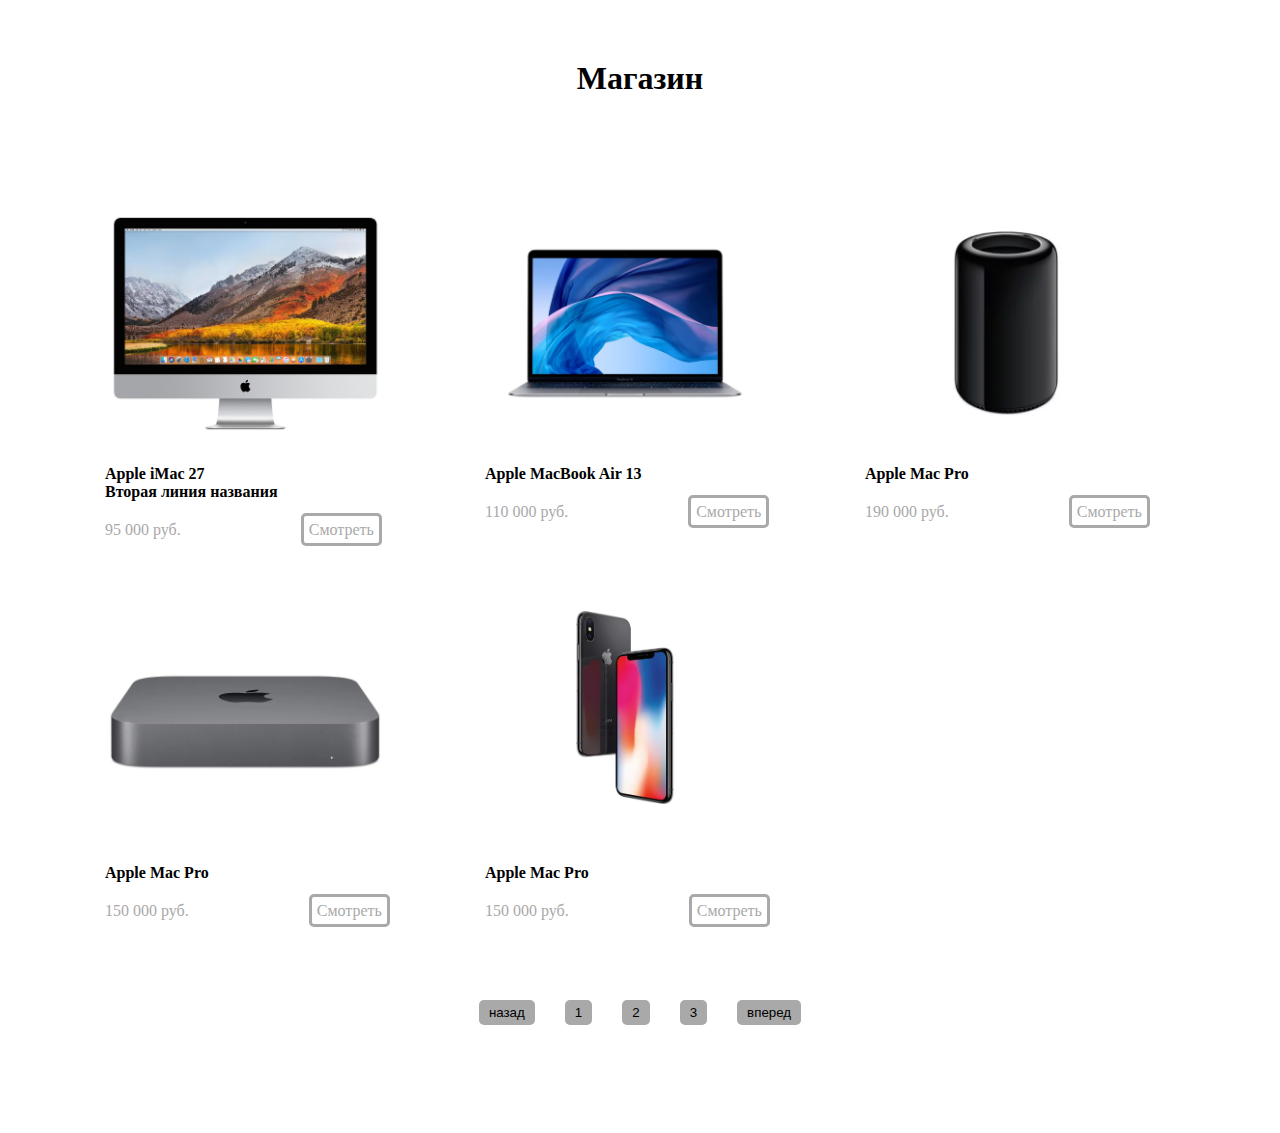
<file: index.html>
<html lang="en">

<head>
    <meta charset="UTF-8">
    <meta http-equiv="X-UA-Compatible" content="IE=edge">
    <meta name="viewport" content="width=device-width, initial-scale=1.0">
    <title>Document</title>
    <link rel="stylesheet" href="main.css">
</head>

<body>
    <header>
        <div class="canteiner">
            <div class="text">
                <h1>Магазин</h1>
            </div>
            <div class="cardd">
                <div class="card">
                    <div class="img">
                        <img src="./Rectangle 2.png" alt="">
                    </div>
                    <div class="card_text">
                        <div class="h_text">
                            <h4>Apple iMac 27 <br> Вторая линия названия</h4>
                        </div>

                        <div class="card_p">
                            <p>95 000 руб.</p>
                            <div class="button_text">
                                <a href="./foto.html" class="button">Смотреть</a>
                            </div>
                        </div>
                    </div>
                </div>
                <div class="card">
                    <div class="img">
                        <img src="./foto/Rectangle 2 (1).png" alt="">
                    </div>
                    <div class="card_text">
                        <div class="h_text">
                            <h4>Apple MacBook Air 13 </h4>
                        </div>

                        <div class="card_p">
                            <p class="h_text">110 000 руб.</p>
                            <div class="button_text">
                                <a href="./foto.html" class="button">Смотреть</a>
                            </div>
                        </div>
                    </div>
                </div>
                <div class="card">
                    <div class="img">
                        <img src="./foto/Rectangle 2 (2).png" alt="">
                    </div>
                    <div class="card_text">
                        <div class="h_text">
                            <h4>Apple Mac Pro </h4>
                        </div>

                        <div class="card_p">
                            <p>190 000 руб.</p>
                            <div class="button_text">
                                <a href="./foto.html" class="button">Смотреть</a>
                            </div>
                        </div>
                    </div>
                </div>

                <div class="card">
                    <div class="img">
                        <img src="./foto/Rectangle 2 (3).png" alt="">
                    </div>
                    <div class="card_text">
                        <div class="h_text">
                            <h4>Apple Mac Pro </h4>
                        </div>

                        <div class="card_p">
                            <p>150 000 руб.</p>
                            <div class="button_text">
                                <a href="./foto.html" class="button">Смотреть</a>
                            </div>
                        </div>
                    </div>
                </div>
                <div class="card">
                    <div class="img">
                        <img src="./foto/cb4b714e430ede0398c0e292edd57108.jpg" alt="">
                    </div>
                    <div class="card_text_1">
                        <div class="h_text">
                            <h4>Apple Mac Pro </h4>
                        </div>

                        <div class="card_p">
                            <p>150 000 руб.</p>
                            <div class="button_text">
                                <a href="./foto.html" class="button">Смотреть</a>
                            </div>
                        </div>
                    </div>
                </div>
            </div>
            <footer>
                <div class="card_button">
                    <button class="buton_n" >назад</button>
                    <button class="b" >1</button>
                    <button class="b" >2</button>
                    <button class="b" >3</button>
                    <button class="buton_n" >вперед</button>
                </div>
            </footer>
        </div>
    </header>
</body>

</html>
</file>
<file: main.css>
* {
    padding: 0;
    margin: 0;
    box-sizing: border-box;
    
}
body{
    font-family: 'Montserrat';
}
.canteiner {
    width: 1140px;
    margin: 0 auto;
}

.text {
    text-align: center;
    padding-top: 60px;
}

.card {
    width: 350px;

}

.card:hover {
    border-style: initial;
    border-color: red;
    border: 5px;
}

.card_text {
    padding: 30px;
}

img {
    display: block;
    width: 100%;
    height: auto;
}

.img {
    padding-left: 30px;
    padding-right: 30px;
    padding-top: 30px;
}

.card_p {
    padding-top: 20px;
    color: darkgray;
    display: flex;
    column-gap: 120px;
}

.button_text {
    width: 50px;
    height: 20px;
}

.button {
    border-style: solid;
    padding: 5px;
    color: darkgray;
    text-decoration: none;
    border-radius: 5px;
}

.p_text {
    color: red;
}

.cardd {
    padding-top: 80px;
    display: flex;
    column-gap: 30px;
    flex-wrap: wrap;
}

.card_text_1 {
    padding-top: 60px;
}

.buton_n {
    padding: 5px;
    background-color: darkgray;
    border: none;
    border-radius: 5px;
    padding-left: 10px;
    padding-right: 10px;
}

.card_button {
    display: flex;
    justify-content: center;
    padding-top: 43px;
    padding-bottom: 108px;
    column-gap: 30px;

}

.card_text_1 {
    padding-left: 30px;
}

.card {
    border: 5px solid white;
}

.card:hover {
    border: 5px solid rgba(255, 92, 92, 0.47);
}


.card:hover .card_p p {
    color: #FF5C5C;
}

.b {
    padding: 5px;
    padding-left: 10px;
    padding-right: 10px;
    background-color: darkgray;
    border: none;
    border-radius: 5px;
}

.buton_n:hover {
    border: 5px solid rgba(56, 19, 176, 0.47);
}

.b:hover {
    border: 5px solid rgba(56, 19, 176, 0.47);
}
</file>
